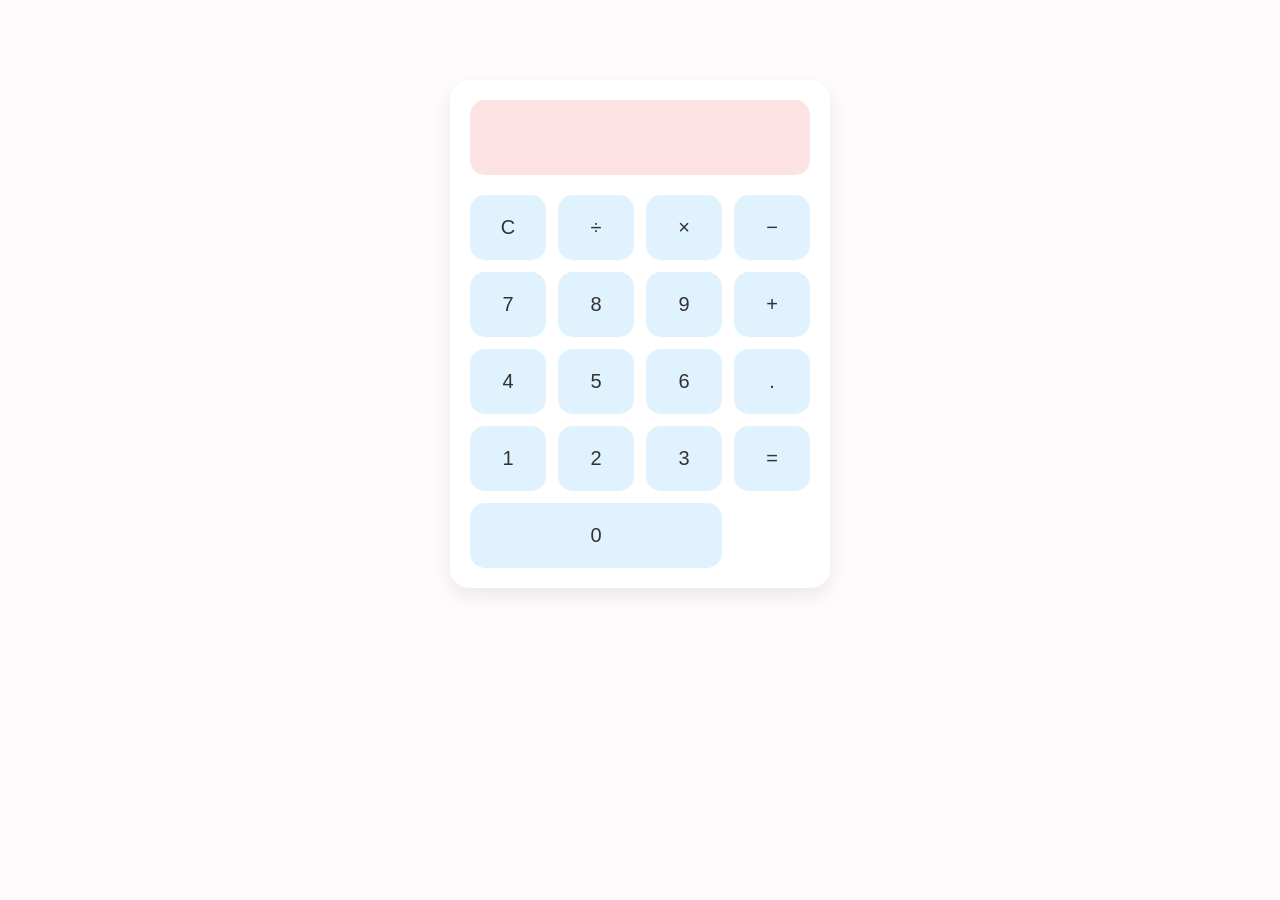
<file: CodeAlpha_Calculator/index.html>
<!DOCTYPE html>
<html lang="en">
<head>
<meta charset="UTF-8">
<meta name="viewport" content="width=device-width, initial-scale=1.0">
<title>Calculator</title>

<link rel="stylesheet" href="style.css">
</head>
<body>

<div class="calculator-container">
    <input type="text" id="display" readonly>

    <div class="buttons">
        <button onclick="clearDisplay()" class="operator">C</button>
        <button onclick="appendValue('/')" class="operator">÷</button>
        <button onclick="appendValue('*')" class="operator">×</button>
        <button onclick="appendValue('-')" class="operator">−</button>

        <button onclick="appendValue('7')">7</button>
        <button onclick="appendValue('8')">8</button>
        <button onclick="appendValue('9')">9</button>
        <button onclick="appendValue('+')" class="operator">+</button>

        <button onclick="appendValue('4')">4</button>
        <button onclick="appendValue('5')">5</button>
        <button onclick="appendValue('6')">6</button>
        <button onclick="appendValue('.')">.</button>

        <button onclick="appendValue('1')">1</button>
        <button onclick="appendValue('2')">2</button>
        <button onclick="appendValue('3')">3</button>
        <button onclick="calculate()" class="equal">=</button>

        <button onclick="appendValue('0')" class="zero">0</button>
    </div>
</div>

<script src="script.js"></script>

</body>
</html>
</file>
<file: CodeAlpha_Calculator/style.css>
body {
    background: hsl(343, 100%, 99%);
    font-family: Arial, sans-serif;
}

.calculator-container {
    width: 340px;
    margin: 80px auto;
    background: #ffffff;
    padding: 20px;
    border-radius: 20px;
    box-shadow: 0 8px 20px rgba(0,0,0,0.08);
    overflow: hidden;
}

.calculator-container #display {
    width: 100%;
    height: 75px;
    font-size: 32px;
    text-align: right;
    padding: 10px 15px;
    margin-bottom: 20px;

    border: none;
    border-radius: 15px;
    outline: none;

    background: #fde2e4;   
    color: #333;

    box-sizing: border-box;
}
.calculator-container .buttons {
    display: grid;
    grid-template-columns: repeat(4, 1fr);
    gap: 12px;
}

.calculator-container .buttons button {
    height: 65px;
    font-size: 20px;
    border: none;
    border-radius: 15px;
    cursor: pointer;

    background: #e0f2fe;   
    color: #333;

    transition: 0.2s ease;
}

.calculator-container .buttons button:hover {
    transform: scale(1.05);
    background: #bae6fd;
}

.calculator-container .buttons button:active {
    transform: scale(0.95);
}

.calculator-container .operator {
    background: #c7d2fe;  
    color: #333;
}

.calculator-container .operator:hover {
    background: #a5b4fc;
}

.calculator-container .equal {
    background: #bbf7d0;   
    color: #333;
    grid-row: span 2;
}

.calculator-container .equal:hover {
    background: #86efac;
}

.calculator-container .zero {
    grid-column: span 3;
}
</file>
